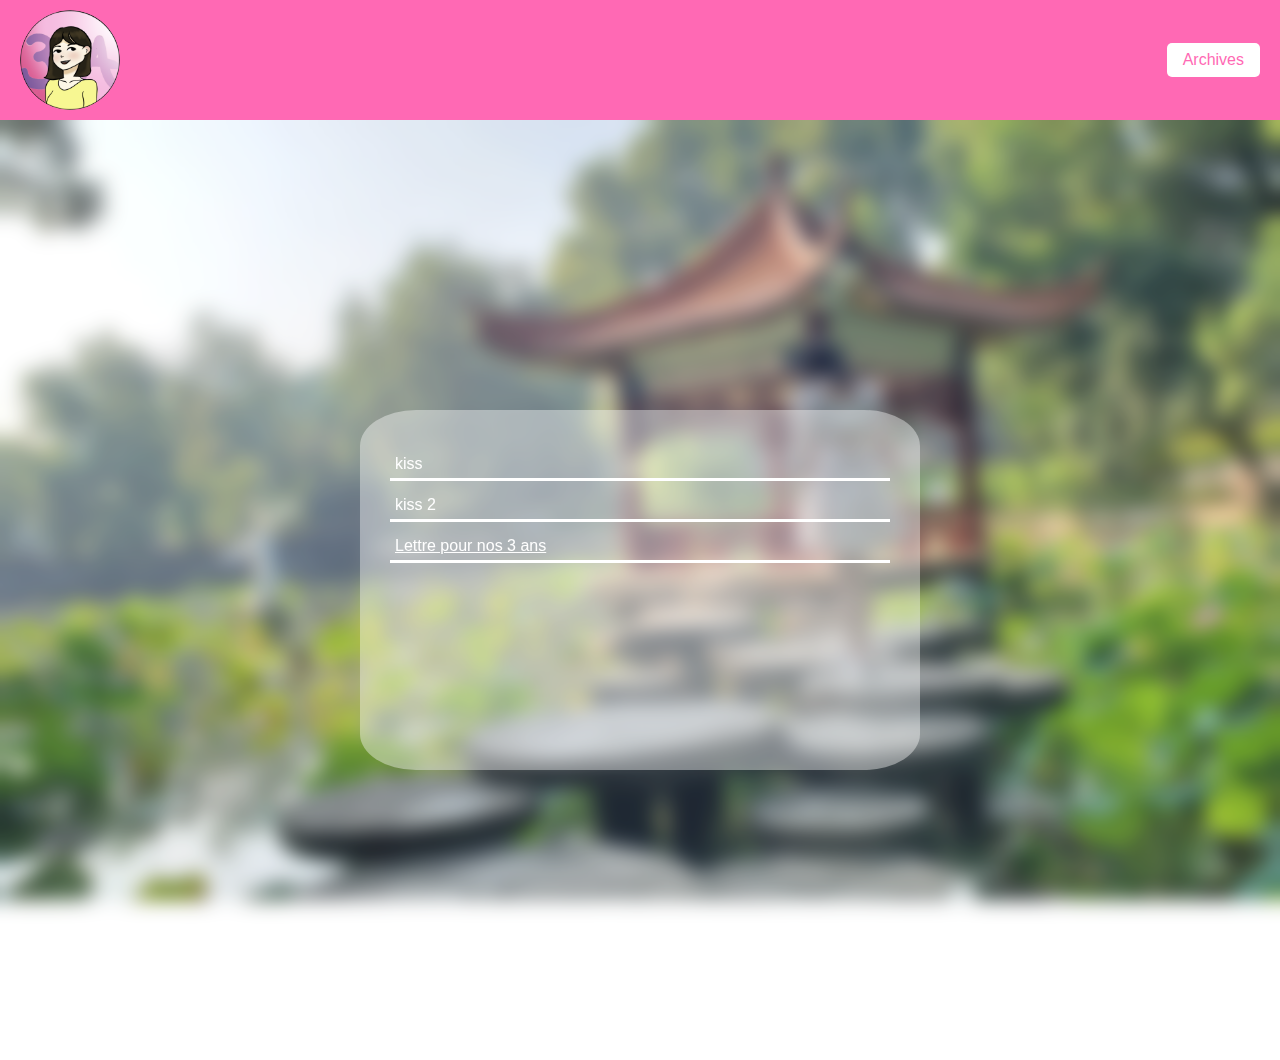
<file: Archives/archive.html>
<!DOCTYPE html>
<html lang="en">

<head>
    <meta charset="UTF-8">
    <meta name="viewport" content="width=device-width, initial-scale=1.0">
    <title>Profile Page</title>
    <link rel="stylesheet" href="styles.css">
</head>

<body>
    <header>
        <div class="navbar">
            <div class="profile-info">
                <img src="logoval.svg" alt="Profile Picture" class="profile-picture">
                <div class="profile-info-panel">
                    <p>Prenom: Valentine</p>
                    <p>Nom: Lieu</p>
                    <p>Anniversaire: 26/05/2000</p>
                </div>
            </div>
            <a href="../Archives/archive.html" class="archives-btn">Archives</a>
        </div>
    </header>

    <main>
        <div id="list_archives" class="container">
            <a class="archives-item hiden" id="button">kiss</a>
            <a class="archives-item hiden" id="button2">kiss 2</a>
            <a href="../final/index.html" class="archives-item">Lettre pour nos 3 ans</a>
        </div>
    </main>
    <div id="hintPopup" class="popup">
        <span class="close">&times;</span>
        <img src="20230704_184514.jpg" class="relative">
    </div>
    <div id="hintPopup2" class="popup2">
        <span class="close2">&times;</span>
        <img src="20230704_184456.jpg" class="relative">
    </div>
    <script src="index.js"></script>

</body>

</html>
</file>
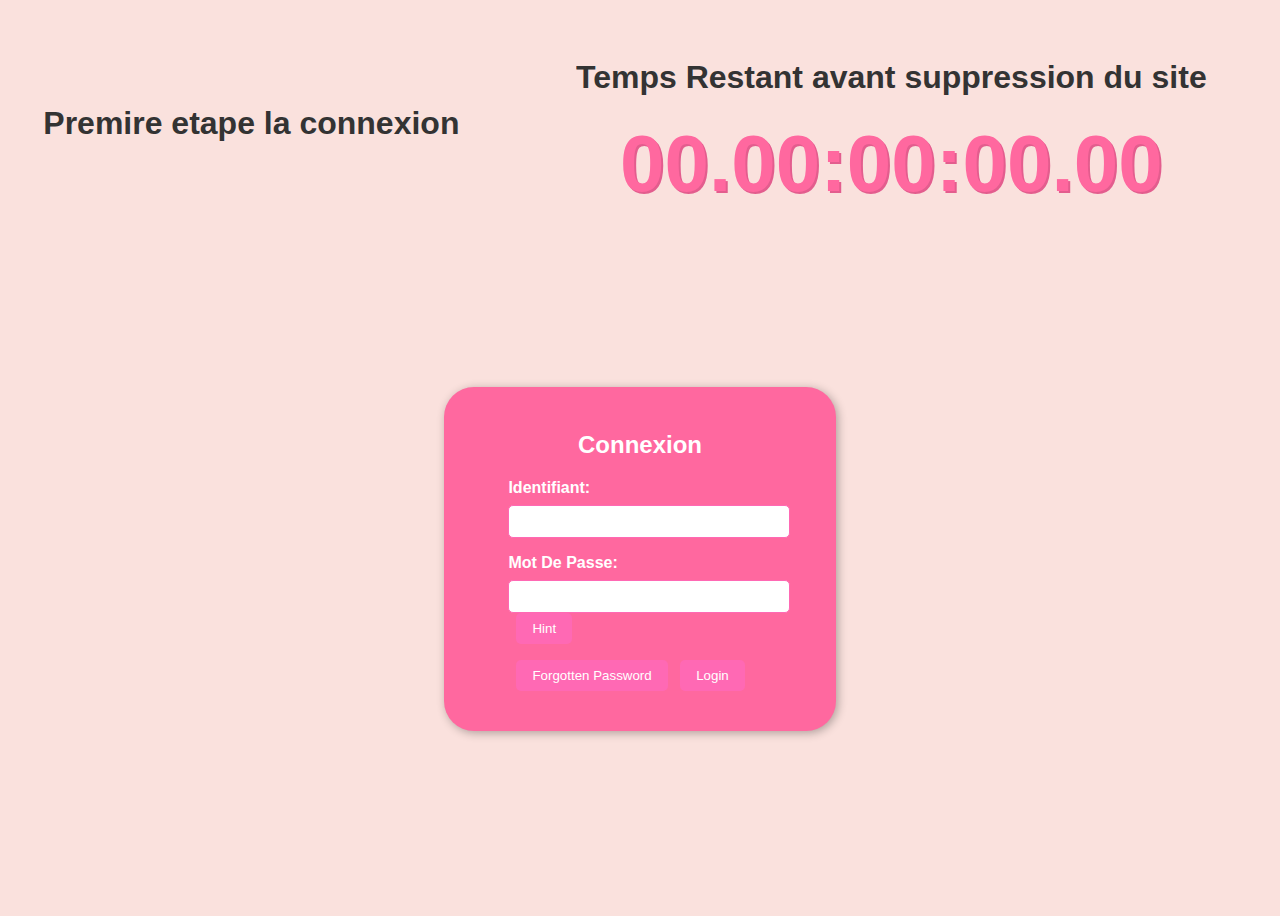
<file: connexion/connexion.html>
<!DOCTYPE html>

<html lang="fr">

<head>
    <title>Anniversary</title>
    <link rel="stylesheet" href="style.css">
</head>

<body>
    <header>
        <div id="headdisplay">
            <div class="container">
                <h1>Premire etape la connexion</h1>
            </div>
            <timer class="container">
                <h1>Temps Restant avant suppression du site</h1>
                <div id="timer">00:00:00</div>
                <script src="index.js"></script>
            </timer>
        </div>
    </header>
    <div class="connexion">
        <h2>Connexion</h2>
        <form id="loginForm">
            <div class="input-group">
                <label for="username">Identifiant:</label>
                <input type="text" id="username" name="username" required>
                <div id="errorMessage" class="bubble hidden">No, that's not your name.</div>
                <div id="errorMessage2" class="bubble hidden">That's Better.</div>
            </div>
            <div class="input-group">
                <label for="password">Mot De Passe:</label>
                <input type="password" id="password" name="password" required>
                <button type="button" id="showHint">Hint</button>
            </div>
            <div class="input-group">
                <button type="button" id="forgottenPassword">Forgotten Password</button>
                <button type="submit">Login</button>
            </div>
        </form>
        <div id="hintPopup" class="popup">
            <span class="close">&times;</span>
            <p>How much I love you.</p>
        </div>
    </div>
</body>

</html>
</file>
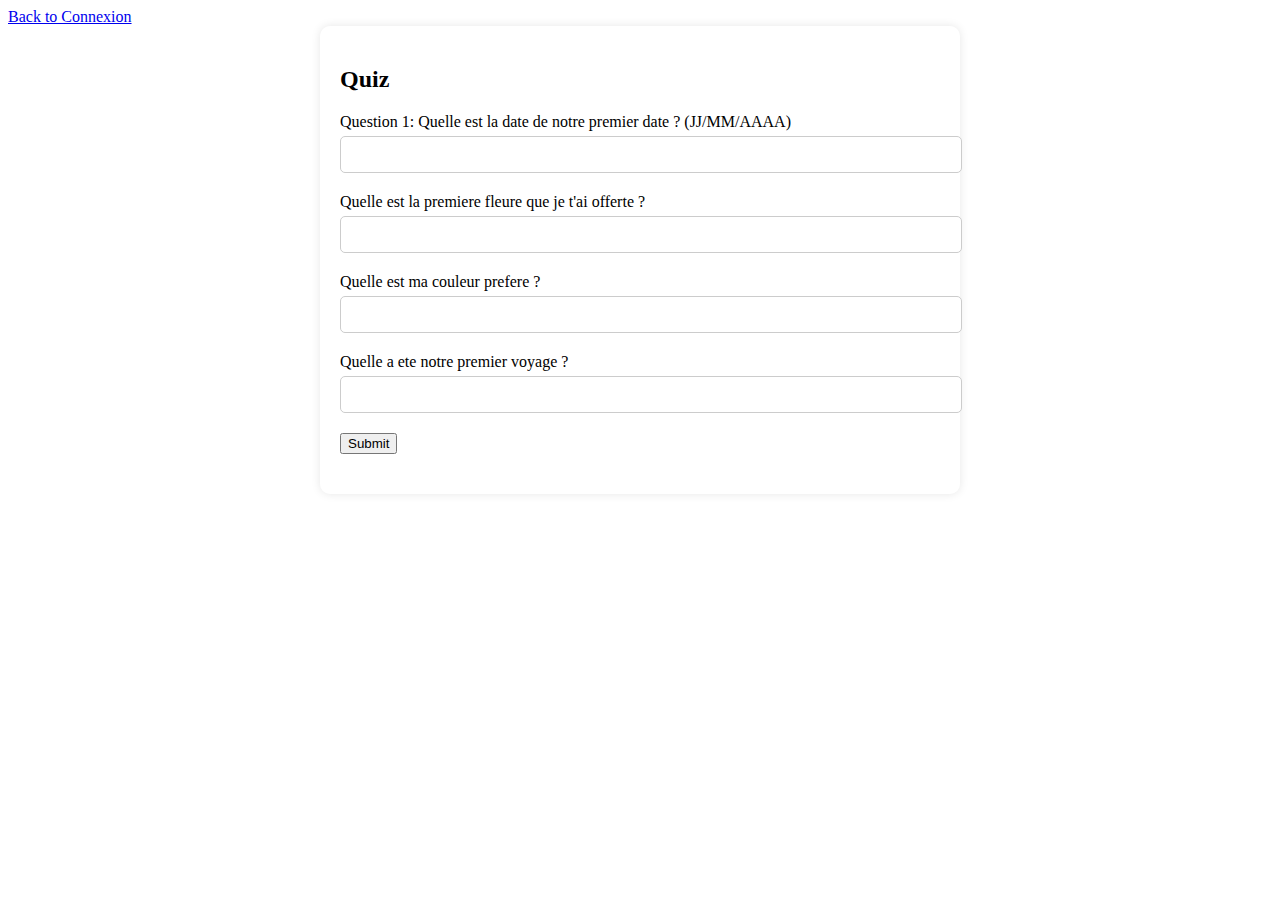
<file: forgottenPasword/forgottenPassword.html>
<!DOCTYPE html>
<html lang="en">

<head>
    <meta charset="UTF-8">
    <meta name="viewport" content="width=device-width, initial-scale=1.0">
    <title>Quiz Page</title>
    <link rel="stylesheet" href="styles.css">
</head>

<body>
    <header>
        <div class="navbar">
            <a href="../connexion/connexion.html" class="archives-btn">Back to Connexion</a>
        </div>
    </header>

    <main>
        <div class="quiz-container">
            <h2>Quiz</h2>
            <form id="quizForm">
                <div class="question">
                    <label for="question1">Question 1: Quelle est la date de notre premier date ? (JJ/MM/AAAA)</label>
                    <input type="text" id="question1" name="question1" required>
                </div>
                <div class="question">
                    <label for="question2">Quelle est la premiere fleure que je t'ai offerte ?
                    </label>
                    <input type="text" id="question2" name="question2" required>
                </div>
                <div class="question">
                    <label for="question3">Quelle est ma couleur prefere ?</label>
                    <input type="text" id="question3" name="question3" required>
                </div>
                <div class="question">
                    <label for="question4">Quelle a ete notre premier voyage ?</label>
                    <input type="text" id="question4" name="question4" required>
                </div>

                <button type="submit">Submit</button>
            </form>
            <p id="quizResult"></p>
        </div>
    </main>

    <script src="script.js"></script>
</body>

</html>
</file>
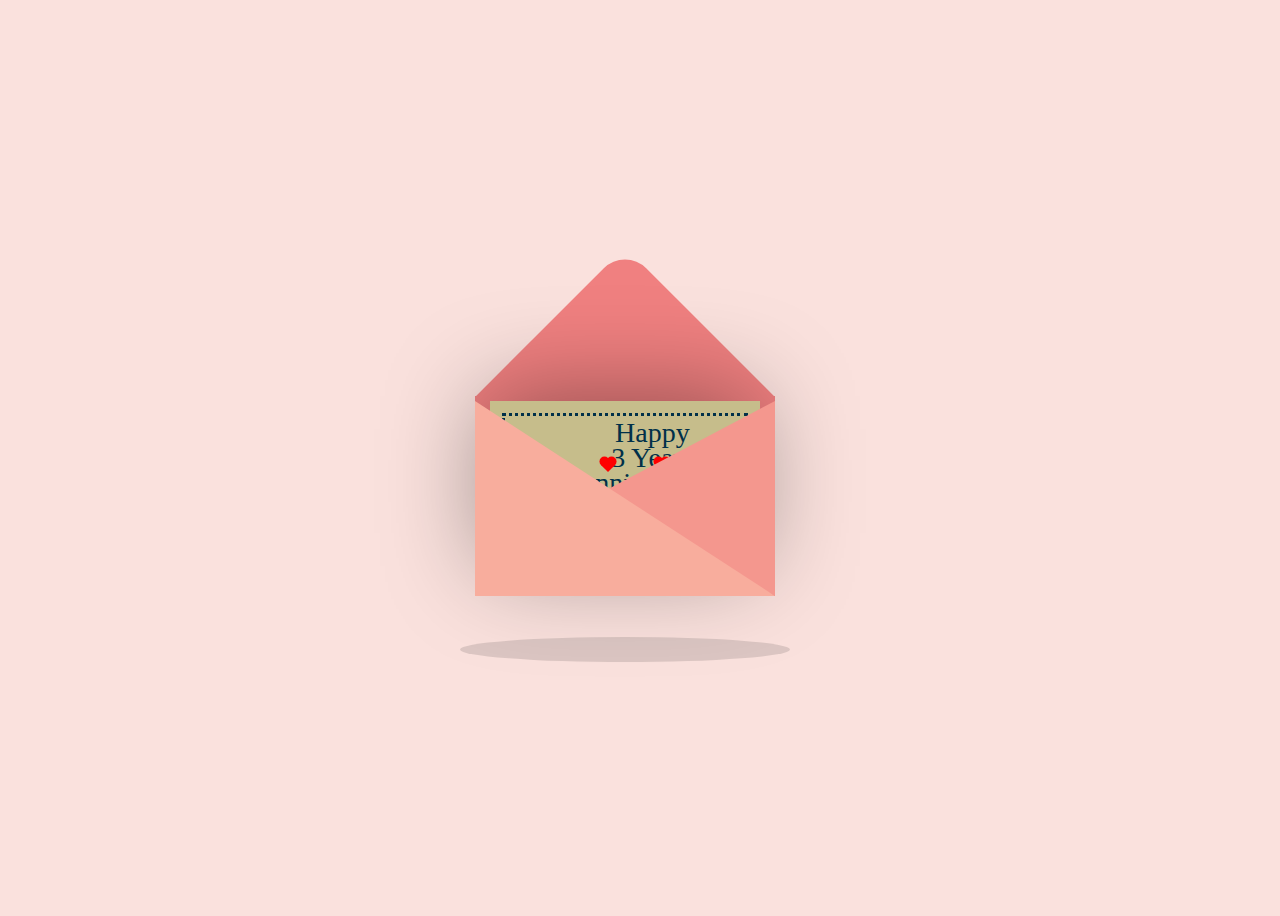
<file: letter/letter.html>
<!DOCTYPE html>
<html lang="en">

<head>
    <meta charset="UTF-8">
    <meta name="viewport" content="width=device-width, initial-scale=1.0">
    <title>Document</title>
    <link rel="stylesheet" href="style.css">
</head>

<body>
    <div class="container fadeout" id="env">
        <div class="valentines fadeout">
            <div class="envelope fadeout"></div>
            <div class="front fadeout"></div>
            <div class="card fadeout" id="card">
                <div class="text fadeout">Happy</br>3 Years</br> Anniversary !</div>
                <div class="heart fadeout"></div>
            </div>
            <div class="hearts fadeout">
                <div class="one fadeout"></div>
                <div class="two fadeout"></div>
                <div class="three fadeout"></div>
                <div class="four fadeout"></div>
                <div class="five fadeout"></div>
            </div>
        </div>
        <div class="shadow fadeout"></div>
    </div>
    <div id="non">

        <span class="closebtn" onclick="this.parentElement.style.display='none';">&times;</span>
    </div>
    </div>
    <script src="index.js"></script>
</body>

</html>
</file>
<file: Archives/styles.css>
body {
    font-family: Arial, sans-serif;
    margin: 0;
    padding: 0;
}

header {
    background-color: #ff69b4;
    padding: 10px 20px;
    position: sticky;
    top: 0;
    z-index: 1000;
}

.navbar {
    display: flex;
    justify-content: space-between;
    align-items: center;
}

.profile-info {
    display: flex;
    align-items: center;
}

.profile-picture {
    width: 100px;
    height: 100px;
    border-radius: 50%;
    margin-right: 10px;
    cursor: pointer;
}

.profile-info-panel {
    display: none;
    flex-direction: column;
    position: absolute;
    top: 110px;
    background-color: #fff;
    border: 1px solid #ccc;
    padding: 10px;
    border-radius: 5px;
    box-shadow: 0 2px 5px rgba(0, 0, 0, 0.1);
}

.profile-info:hover .profile-info-panel {
    display: flex;
}

.archives-btn {
    padding: 8px 16px;
    background-color: #fff;
    color: #ff69b4;
    text-decoration: none;
    border-radius: 5px;
}

.archives-btn:hover {
    background-color: #ff69b4;
    color: #fff;
   
}

main {
    display: flex;
    padding: 20px;
    background-image: url('20230816_080202.jpg'); /* Replace 'your-background-image.jpg' with the path to your image */
    background-size: cover;
    background-position: center;
    background-attachment: fixed;
    height: 100vh;
    z-index: 0;
    position: relative;
    align-items: center;
    justify-content: center;
}

main::before {
    content: '';
    position: absolute;
    top: 0;
    left: 0;
    width: 100%;
    height: 100%;
    background: rgba(255, 255, 255, 0.12); /* Adjust the alpha value to control the blur intensity */
    backdrop-filter: blur(10px); /* Adjust the blur radius as needed */
    z-index: -1;
    align-items: center;
}


.photos-container {
    display: grid;
    grid-template-columns: repeat(auto-fill, minmax(400px, 1fr)); /* Adjust the width as needed */
    gap: 20px;
    padding: 0 100px 0 100px;
}

.photos-container img {
    width: 100%;
    height: auto;
    box-shadow: black;
}
.container a {
    margin-top: 10px;
    border-style: solid;
    border-width: 0 0 3px;
    border-color: white;
    padding: 5px;
    color: white;
}
.container{
    display: flex;
    flex-direction: column;
    width: 500px;
    height: 300px;
    padding: 10px;
    background-color: #ffffff66;
    z-index: 0;
    border-radius: 10%;
    padding: 30px ;
}


.hidden {
    display: none;
    position: relative;
}

.popup {
    display: none;
    position: fixed;
    top: 50%;
    left: 50%;
    transform: translate(-50%, -50%);
    background-color: #fff;
    padding: 20px;
    border-radius: 5px;
    box-shadow: 0 0 10px rgba(0, 0, 0, 0.1);
    z-index: 9999;
    overflow-y: auto;
}

.popup p {
    margin: 0;
    font-weight: bold;
    color: #333333;
}
.popup img {
    width: 100%;
    height: auto;
    box-shadow: black;
}
.popup .close {
    position: absolute;
    top: 5px;
    right: 5px;
    color: #830000;
    cursor: pointer;
}


.hidden2 {
    display: none;
    position: relative;
}

.popup2 {
    display: none;
    position: fixed;
    top: 50%;
    left: 50%;
    transform: translate(-50%, -50%);
    background-color: #fff;
    padding: 20px;
    border-radius: 5px;
    box-shadow: 0 0 10px rgba(0, 0, 0, 0.1);
    z-index: 9999;
    overflow-y: auto;
}

.popup2 p {
    margin: 0;
    font-weight: bold;
    color: #333333;
}
.popup2 img {
    width: 100%;
    height: auto;
    box-shadow: black;
}
.popup2 .close2 {
    position: absolute;
    top: 5px;
    right: 5px;
    color: #830000;
    cursor: pointer;
}
</file>
<file: connexion/style.css>
body {
    background-color: #fae1dd;
    font-family: "Poppins", sans-serif;
    display: flex;
    flex-direction: column;
    /* justify-content: center; */
    min-height: 100vh;
    overflow: hidden;
    align-items: center;
  }
  

.container {
    margin: auto;
    overflow: hidden;
}

header {
    /* background: #FFC0CB; */
    color: #333333;
    padding-top: 30px;
    padding-right: 30px;
    min-height: 70px;
    width: 100vw;
    position: sticky;
}

#headdisplay {
  display: flex;
  flex-direction: row;
}

header a {
    color: #333333;
    text-decoration: none;
    text-transform: uppercase;
    font-size: 16px;
}


#timer {
    font-size: 5rem;
    font-weight: 700;
    text-shadow: 2px 2px #e35d8e;
    color: #ff689f;
    width: 600px;
    text-align: center;
    margin:  auto;
  }
  
timer {
    flex-direction: column;
    justify-content: center;
    overflow: hidden;
    align-items: center;
}
#buttons {
    display: flex;
    justify-content: center;
  }
  
.connexion {
    background-color: #ff689f;
    color: white;
    border: none;
    font-size: 1rem;
    font-weight: bold;
    padding: 1.5rem 4rem;
    margin: auto;
    border-radius: 30px;
    cursor: pointer;
    box-shadow: 2px 2px 10px rgba(0, 0, 0, 0.3);
    transition: all 0.2s;
  }
  
button:hover {
    background-color: #f44583;
    box-shadow: 2px 2px 10px rgba(0, 0, 0, 0.5);
  }
  
button[disabled] {
    opacity: 0.5;
    cursor: default;
  }
.entry{
  width: 200px;
  height: 30px;
  border: transparent;
}

.submit{
    height: 30px;
    width: 205px;
    display: block;
    margin-top: 15px;
    font-size: medium;
    font-weight: bold;
    background-color: #271b21c6;
    border:#c27993;
    color: white;
}
@media (max-width: 800px) {
    #timer {
      font-size: 4rem;
      width: 350px;
    }
  
    button {
      font-size: 1.5rem;
      padding: 1rem 2rem;
    }
  }
  

  h2 {
    display:flex;
    justify-content: center;
    color: #ffffff;
}

.input-group {
    margin-bottom: 1rem;
}

.input-group label {
    display: block;
    margin-bottom: 0.5rem;
    color: #fff;
}

.input-group input {
    width: 100%;
    padding: 0.5rem;
    border: 1px solid #ff69b4;
    border-radius: 5px;
}

.input-group button {
    margin-left: 0.5rem;
    padding: 0.5rem 1rem;
    background-color: #ff69b4;
    color: #fff;
    border: none;
    border-radius: 5px;
    cursor: pointer;
}

.input-group button:hover {
    background-color: #ff4f96;
}

.bubble {
    position: absolute;
    background-color: #ff69b4;
    color: #fff;
    border-radius: 10px;
    padding: 10px;
    box-shadow: 0 2px 5px rgba(0, 0, 0, 0.1);
    display: none;
}

.hidden {
    display: none;
    position: relative;
}

.popup {
    display: none;
    position: fixed;
    top: 50%;
    left: 50%;
    transform: translate(-50%, -50%);
    background-color: #fff;
    padding: 20px;
    border-radius: 5px;
    box-shadow: 0 0 10px rgba(0, 0, 0, 0.1);
    z-index: 9999;
}

.popup p {
    margin: 0;
    font-weight: bold;
    color: #333333;
}

.popup .close {
    position: absolute;
    top: 5px;
    right: 5px;
    color: #830000;
    cursor: pointer;
}
</file>
<file: forgottenPasword/styles.css>
/* Your existing styles here */

.quiz-container {
    max-width: 600px;
    margin: 0 auto;
    padding: 20px;
    background-color: #ffffff66;
    border-radius: 10px;
    box-shadow: 0 0 10px rgba(0, 0, 0, 0.1);
}

.question {
    margin-bottom: 20px;
}

label {
    display: block;
    margin-bottom: 5px;
}

input[type="text"] {
    width: 100%;
    padding: 10px;
    border: 1px solid #ccc;
    border-radius: 5px;
}

input[type="text"]:focus {
    outline: none;
}

input.error {
    border-color: red;
}

#quizResult {
    margin-top: 20px;
    font-weight: bold;
    color: green;
}
</file>
<file: letter/style.css>
body {
    display: flex;
    justify-content: center;
    align-items: center;
    height: 100vh;
    background-color: #fae1dd;
  }
  
  .container {
    position: absolute;
  }
  .valentines {
    position: relative;
    top:50px;
    cursor: pointer;
    animation: up 3s linear infinite;
  }
  .envelope {
    position: relative;
    width: 300px;
    height:200px;
    background-color: #f08080; 
  }
  
  .envelope:before {
    background-color: #f08080; 
    content:"";
    position: absolute;
    width: 212px;
    height: 212px;
    transform: rotate(45deg);
    top:-105px;
    left:44px;
    border-radius:30px 0 0 0;
  }
  
  .card {
    position: absolute;
    background-color: #c6bd8b;
    width: 270px;
    height: 170px;
    top:5px;
    left:15px;
    box-shadow: -5px -5px 100px rgba(0,0,0,0.4); 
  }
  .card:before {
    content:"";
    position: absolute;
    border:3px solid #003049;
    border-style: dotted;
    width: 240px;
    heighT: 140px;
    left:12px;
    top:12px;
  }
  
  .letter{
    background-color: #eae2b7;
    width: 600px;
    height: 800px;
    box-shadow: -5px -5px 100px rgba(0,0,0,0.4); 
  }
  .letter:before{
    content:"";
    position: absolute;
    border:3px solid #003049;
    border-style: dotted;
    width: 570px;
    heighT: 770px;
    left:12px;
    top:12px;
  }
  .text {
    position: absolute;
    font-family: 'Brush Script MT', cursive;
    font-size: 28px;
    text-align: center;
    line-height:25px;
    top:19px;
    left:85px;
    color: #003049;
  }
  .text2 {
    font-family: 'Brush Script MT', cursive;
    font-size: 31px;
    text-align: justify;
    color: #003049;
  }
  .heart {
    background-color: #d62828;
    display: inline-block;
    height: 30px;
    margin: 0 10px;
    position: relative;
    top: 110px;
    left:105px;
    transform: rotate(-45deg);
    width: 30px;
  }
 
  .heart:before,
  .heart:after {
    content: "";
    background-color: #d62828;
    border-radius: 50%;
    height: 30px;
    position: absolute;
    width: 30px;
  }
  .Message{
   position: absolute;
   top: 20px;
   left: 20px;
   right: 20px;
  }

  .heart:before {
    top: -15px;
    left: 0;
  }
  
  .heart:after {
    left: 15px;
    top: 0;
  }  
  .front {
    position: absolute;
    border-right: 180px solid #f4978e;
    border-top: 95px solid transparent;
    border-bottom: 100px solid transparent;
    left:120px;
    top:5px;
    width:0;
    height:0;
    z-index:10;
  }
  
  .front:before {
    position: absolute;
    content:"";
    border-left: 300px solid #f8ad9d;
    border-top: 195px solid transparent;
    left:-120px;
    top:-95px;
    width:0;
    height:0;
  }
  .shadow {
    position: relative;
    width: 330px;
    height: 25px;
    border-radius:50%;
    background-color: rgba(0, 0, 0, 0.119);
    top: 91px;
    right: 15px;
    animation: scale 3s linear infinite;
    z-index:-1;
  }
  @keyframes up {
    0%, 100% {
      transform: translateY(0);
    }
    50% {
      transform: translateY(-30px);
    }
  }

  @keyframes scale {
    0%, 100% {
      transform: scaleX(1);
    }
    50% {
      transform: scaleX(0.85);
    }
  }

  .hearts {
    position: absolute;
    top: 10px
  }
  
  .one, .two, .three, .four, .five {
    background-color: red;
    display: inline-block;
    height: 10px;
    margin: 0 10px;
    position: relative;
    transform: rotate(-45deg);
    width: 10px;
    top:50px;
  }
  
  .one:before,
  .one:after, .two:before, .two:after, .three:before, .three:after, .four:before, .four:after, .five:before, .five:after {
    content: "";
    background-color: red;
    border-radius: 50%;
    height: 10px;
    position: absolute;
    width: 10px;
  }
  
  .one:before, .two:before, .three:before, .four:before, .five:before {
    top: -5px;
    left: 0;
  }
  
  .one:after, .two:after, .three:after, .four:after, .five:after {
    left: 5px;
    top: 0;
  }
    
  .one {
    left:10px;
    animation: heart 1s ease-out infinite; 
  }
  
  .two {
    left:30px;
    animation: heart 2s ease-out infinite; 
  }
  
  .three {
    left:50px;
    animation: heart 1.5s ease-out infinite;
  }
  
  .four {
    left:70px;
    animation: heart 2.3s ease-out infinite;
  }
  
  .five {
    left:90px;
    animation: heart 1.7s ease-out infinite;
  }
  
  @keyframes heart {
    0%{
      transform: translateY(0) rotate(-45deg) scale(0.3);
      opacity: 1;
    }
    100%{
      transform: translateY(-150px) rotate(-45deg) scale(1.3);
      opacity: 0.5;
    }
  }


  .fadeout {
    opacity: 1;
    transition: opacity 0.5s ease; /* Adjust the duration as needed */
  }
  .fadeout.hidden {
    opacity: 0;
  }

  .non {
    z-index: 0;
  }
  .alert {
    position:relative;
    top: 50%;
    padding: 20px;
    background-color: #f44336; /* Red */
    color: white;
    margin-bottom: 15px;
    z-index: 0;
}

.closebtn {
    margin-left: 15px;
    color: white;
    font-weight: bold;
    float: right;
    font-size: 22px;
    line-height: 20px;
    cursor: pointer;
    transition: 0.3s;
}

.closebtn:hover {
    color: black;
}
</file>
